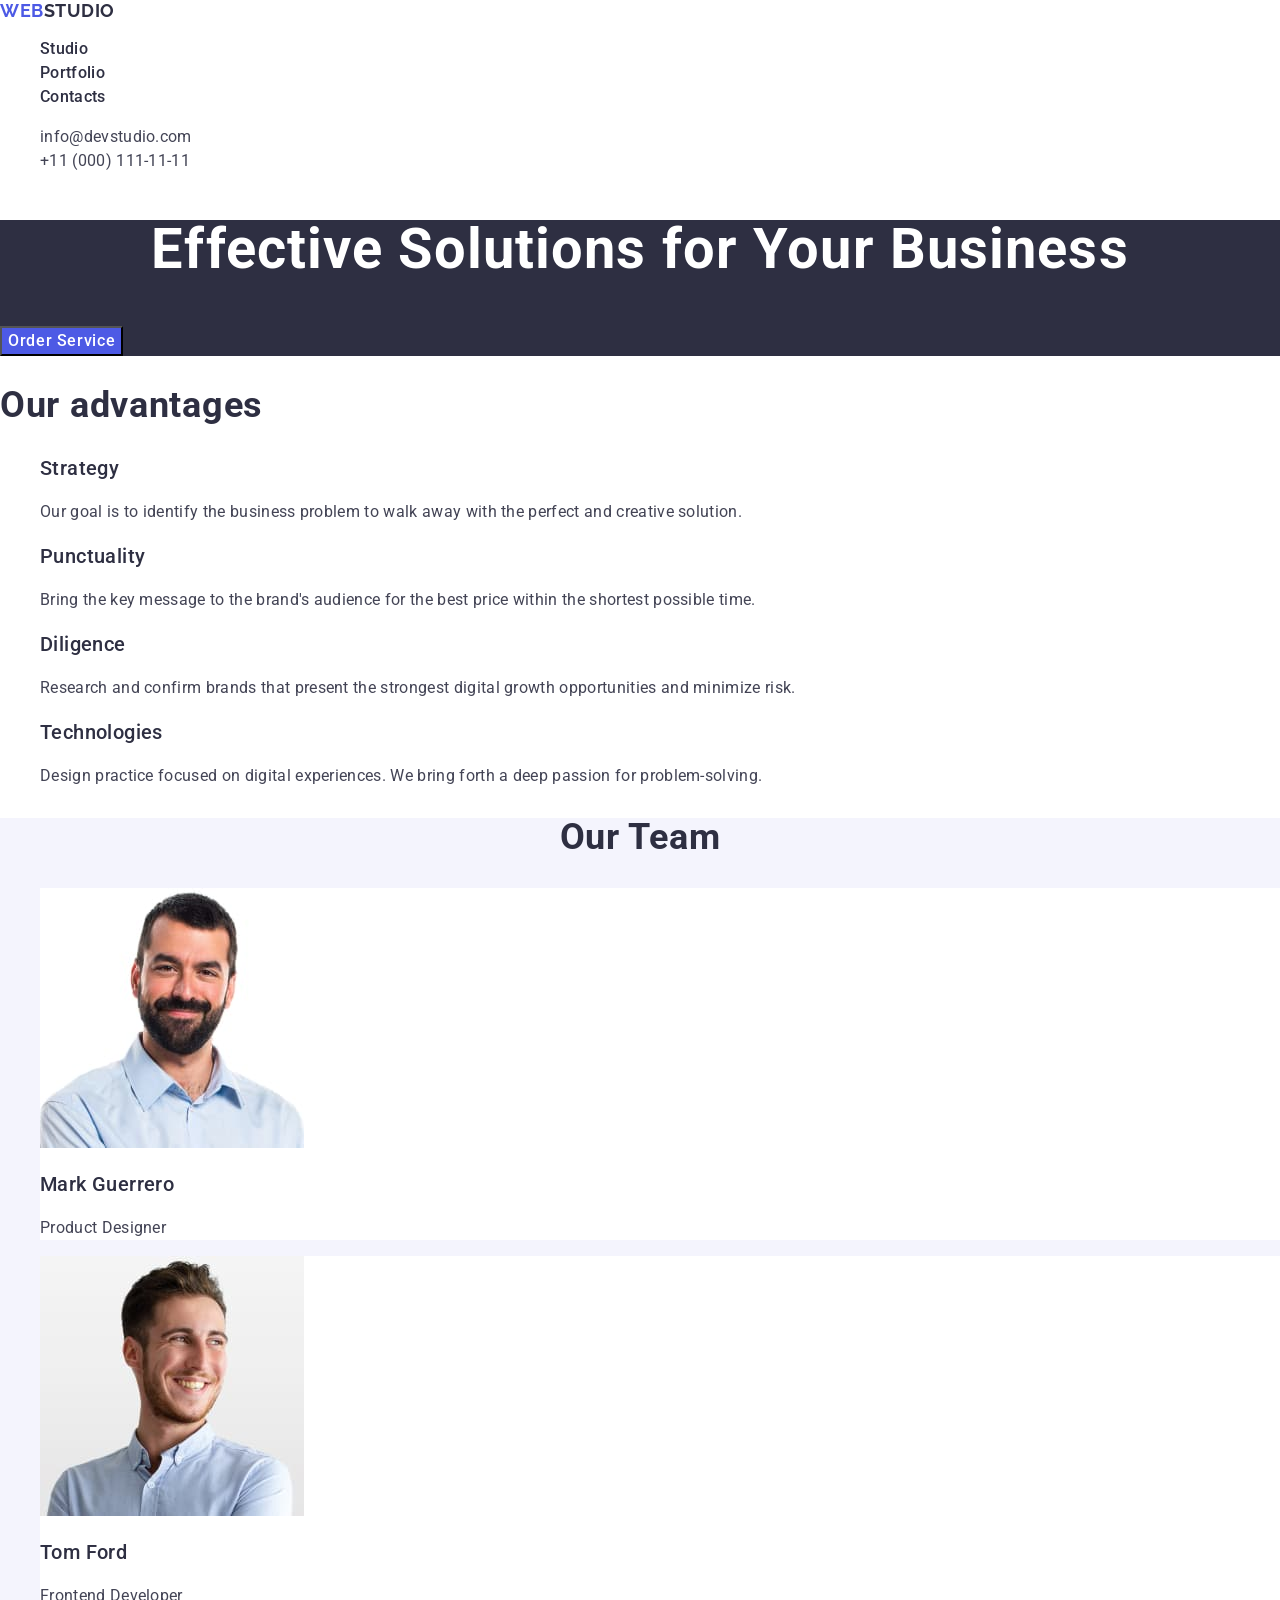
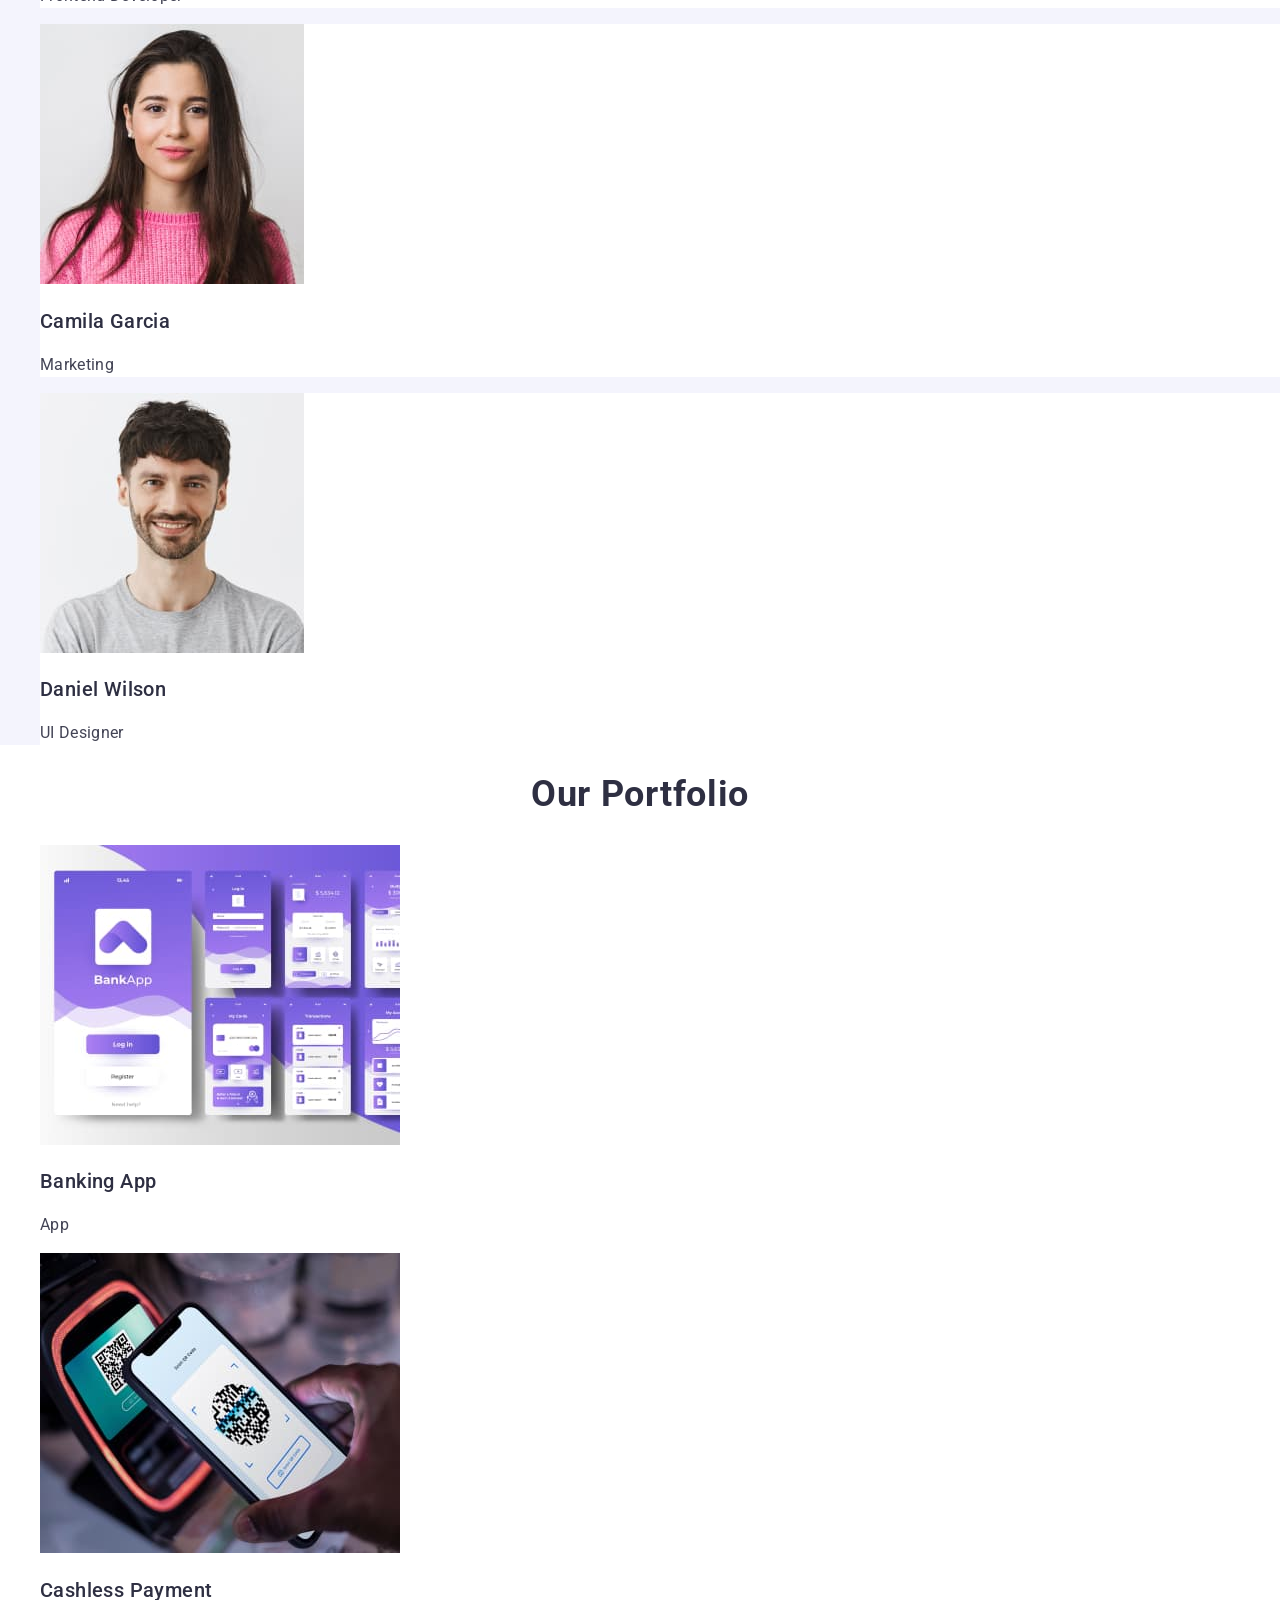
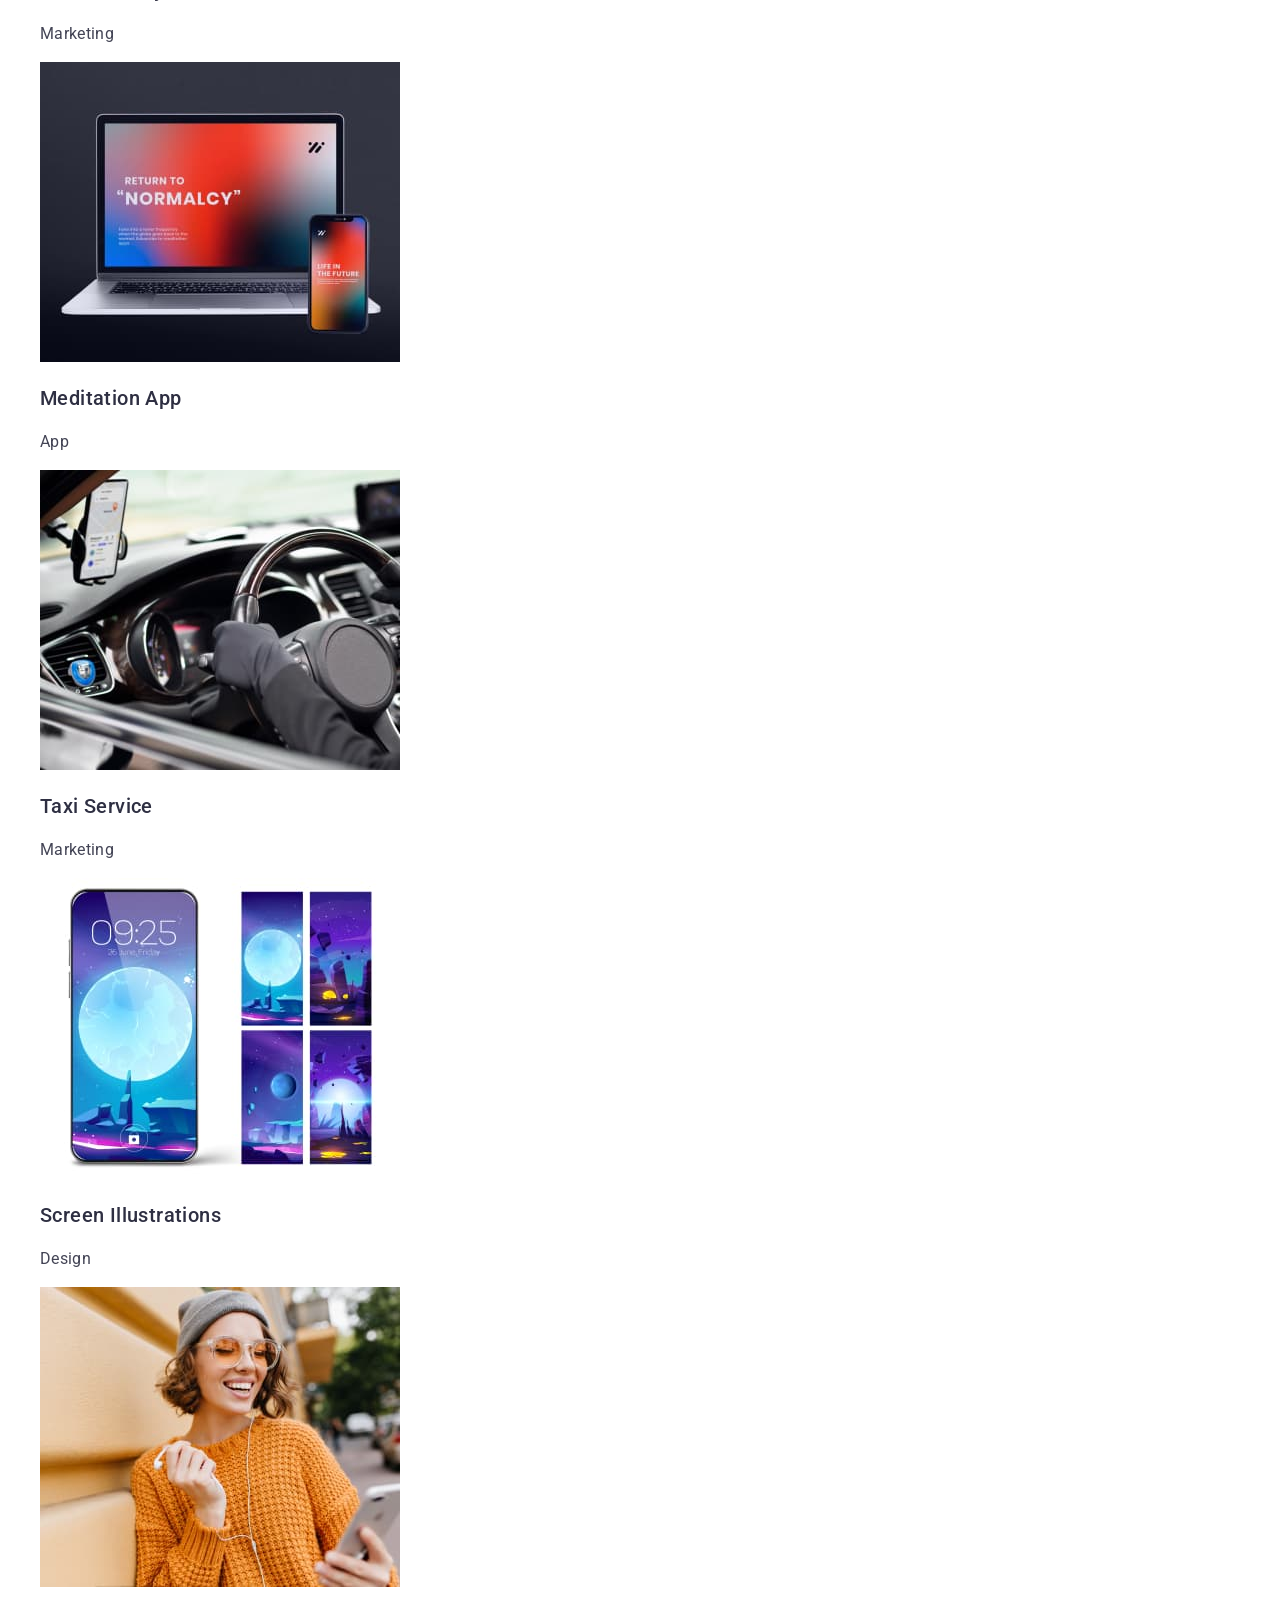
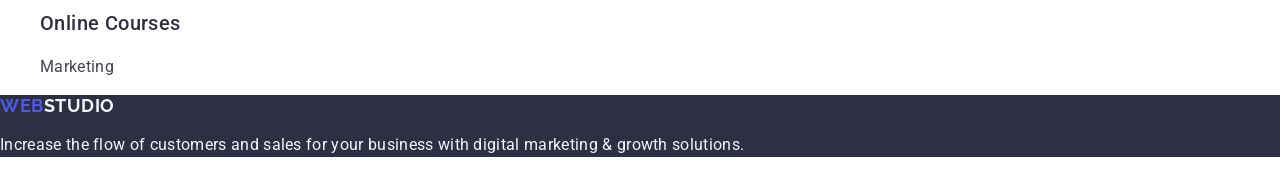
<file: index.html>
<!DOCTYPE html>
<html lang="en">
<head>
    <meta charset="UTF-8">
    <meta name="viewport" content="width=device-width, initial-scale=1.0">
    <title>Document</title>
    <link rel="stylesheet" href="https://cdn.jsdelivr.net/npm/modern-normalize@2.0.0/modern-normalize.min.css">
    <link rel="preconnect" href="https://fonts.googleapis.com">
    <link rel="preconnect" href="https://fonts.gstatic.com" crossorigin>
    <link href="https://fonts.googleapis.com/css2?family=Raleway:wght@800&family=Roboto:wght@400;500;700;900&display=swap"
        rel="stylesheet">
    <link rel="stylesheet" href="./css/styles.css" />
</head>
<body>
    <header>
        <nav class="site-nav">
        <a class="link-logo" href="./index.html">
            Web<span class="logo-header">Studio</span>
        </a>
        <ul>
            <li>
                <a class="link" href="./index.html">Studio</a>
            </li>
            <li>
                <a class="link" href="">Portfolio</a>
            </li>
            <li>
                <a class="link" href="">Contacts</a>
            </li>
        </ul>
        </nav>
        <address class="contact">
        <ul>
            <li><a class="link-contact "  href="mailto:info@devstudio.com">info@devstudio.com</a></li>
            <li><a class="link-contact" href="tel:+110001111111">+11 (000) 111-11-11</a></li>
        </ul>
        </address>

    </header>
    <main>
     <section  class="hero">
        <h1 class="hero-title">Effective Solutions for Your Business</h1>
        <button type="button" class="button">Order Service</button>
     </section>
     <section>
        <h2>Our advantages</h2>
        <ul>
            <li>
               <h3 class="list-title">Strategy</h3>
               <p class="list-text">
                  Our goal is to identify the business
                  problem to walk away with the perfect and creative solution.
               </p>
            </li>
            <li>
                <h3 class="list-title">Punctuality</h3>
                <p class="list-text">
                   Bring the key message to the brand's audience for the best price within the shortest possible time.
                </p>
            </li>
            <li>
                <h3 class="list-title">Diligence</h3>
                <p class="list-text">
                   Research and confirm brands that present the strongest digital growth opportunities and minimize risk.
                </p>
            </li>
            <li>
                <h3 class="list-title">Technologies</h3>
                <p class="list-text">
                   Design practice focused on digital experiences. We bring forth a deep passion for problem-solving.
                </p>
            </li>
        </ul>
     </section>
     <section class="our-team">
        <h2 class="title-ourteam">Our Team</h2>
        <ul>
            <li class="list-ourteam">
                <img src="./images/mark.jpg" alt="smiling man with beard in blue shirt" width="264" />
                <h3 class="title-team">Mark Guerrero</h3>
                <p class="text-team">Product Designer</p>
            </li>
            <li class="list-ourteam">
                <img src="./images/tom.jpg" alt="smiling man in blue shirt" width="264" />
                <h3 class="title-team">Tom Ford</h3>
                <p class="text-team">Frontend Developer</p>
            </li>
            <li class="list-ourteam">
                <img src="./images/camila.jpg" alt="beautiful woman with long hair" width="264" />
                <h3 class="title-team">Camila Garcia</h3>
                <p class="text-team">Marketing</p>
            </li>
            <li class="list-ourteam">
                <img src="./images/daniel.jpg" alt="smiling man in gray t-shirt" width="264" />
                <h3 class="title-team">Daniel Wilson</h3>
                <p class="text-team">UI Designer</p>
            </li>
        </ul>
     </section>
     <section>
        <h2 class="title-portfolio">Our Portfolio</h2>
        <ul>
            <li>
                <img src="./images/portfolio-banking.jpg"  alt="application" width="360" />
               
                <h3 class="titles-portfolio">Banking App</h3>
                <p class="text-portfolio">App</p>
            </li>
            <li>
                <img src="./images/portfolio-cashless.jpg"  alt="phone cachless payment" width="360" />
                <h3 class="titles-portfolio">Cashless Payment</h3>
                <p class="text-portfolio">Marketing</p>
            </li>
            <li>
                <img src="./images/portfolio-meditation.jpg"  alt="laptop" width="360" />
                <h3 class="titles-portfolio">Meditation App</h3>
                <p class="text-portfolio">App</p>
            </li>
            <li>
                <img src="./images/portfolio-taxi.jpg"  alt="steering wheel" width="360" />
                <h3 class="titles-portfolio">Taxi Service</h3>
                <p class="text-portfolio">Marketing</p>
            </li>
            <li>
                <img src="./images/portfolio-screen.jpg"  alt="screen on the phone" width="360" />
                <h3 class="titles-portfolio">Screen Illustrations</h3>
                <p class="text-portfolio">Design</p>
            </li>
            <li>
                <img src="./images/portfolio-online.jpg"  alt="girl with phone" width="360" />
                <h3 class="titles-portfolio">Online Courses</h3>
                <p class="text-portfolio">Marketing</p>
            </li>
        </ul>


     </section>
    </main>
    <footer class="footer">
     <a class="link-logo" href="./index.html">
        Web<span class="logo-footer">Studio</span>
    </a>
     <p class="footer-text">Increase the flow of customers and sales for your business with digital marketing & growth solutions.</p>
    </footer>
</body>
</html>
</file>
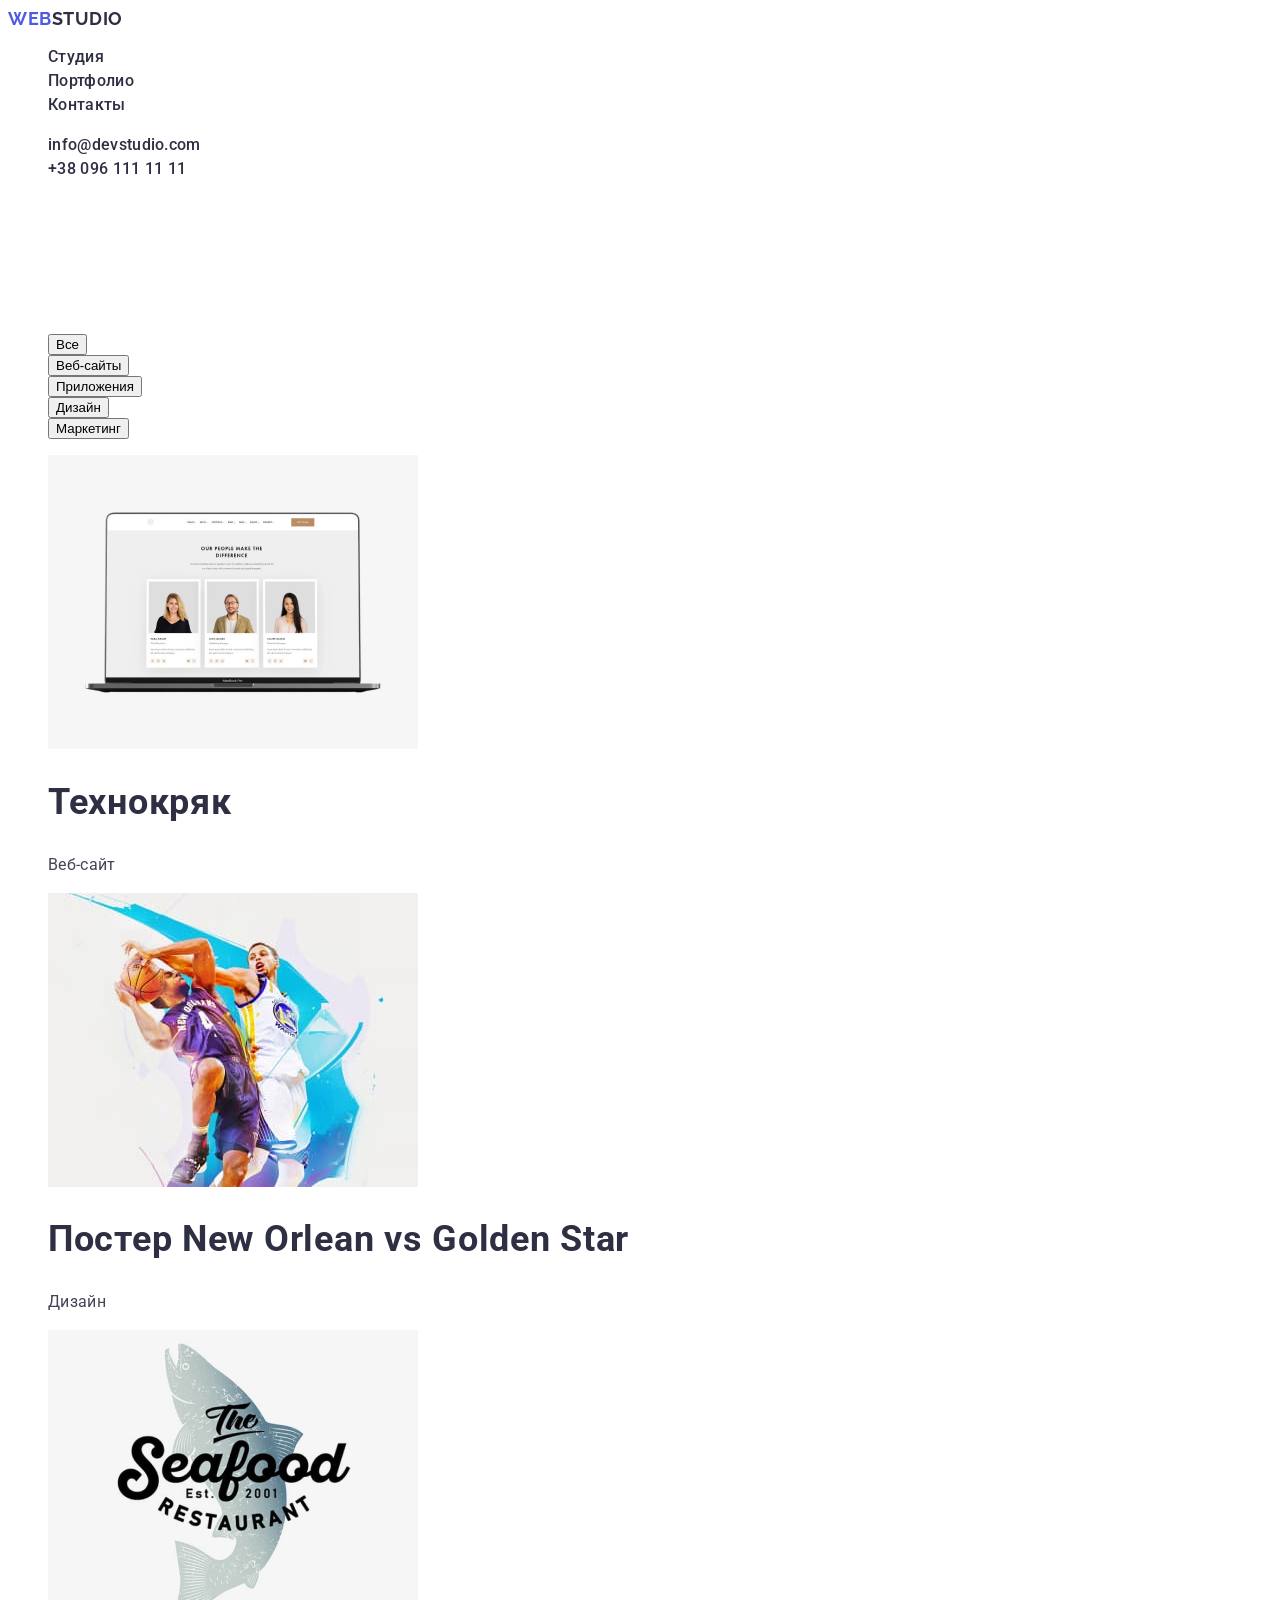
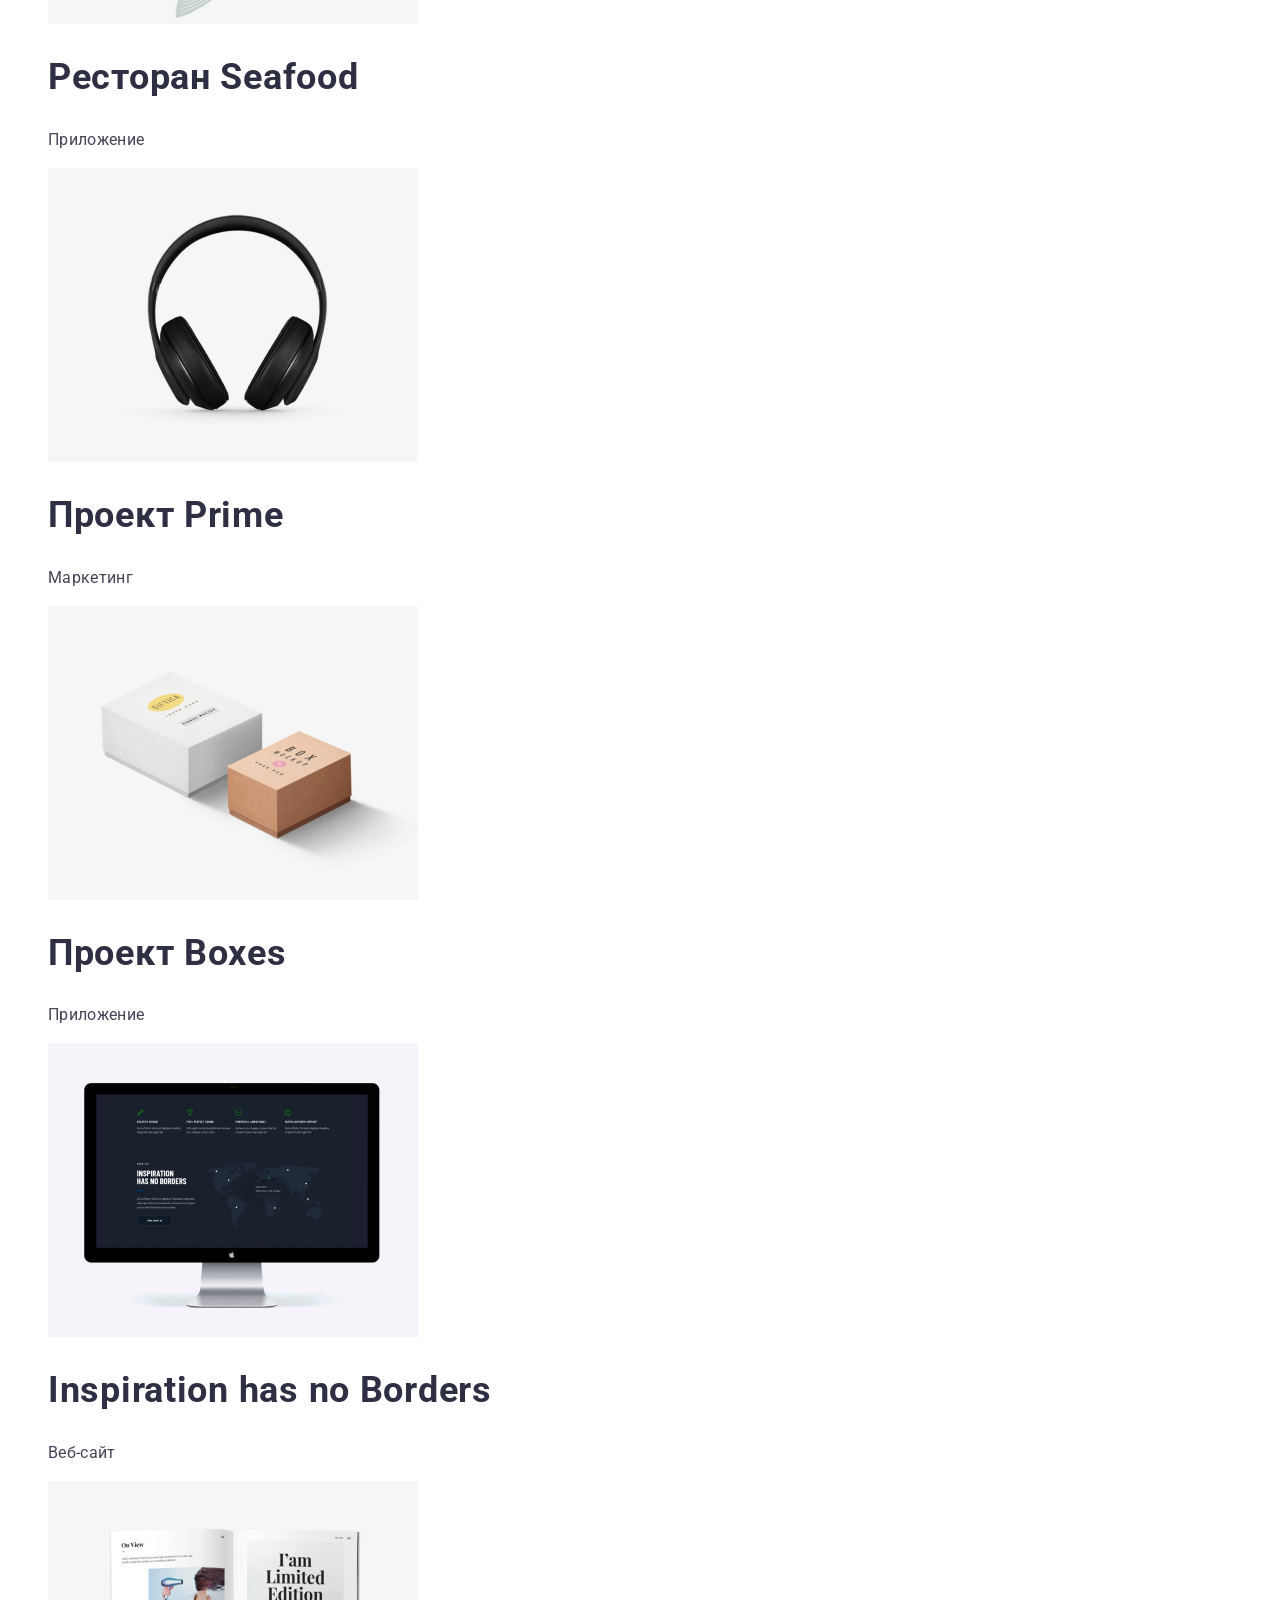
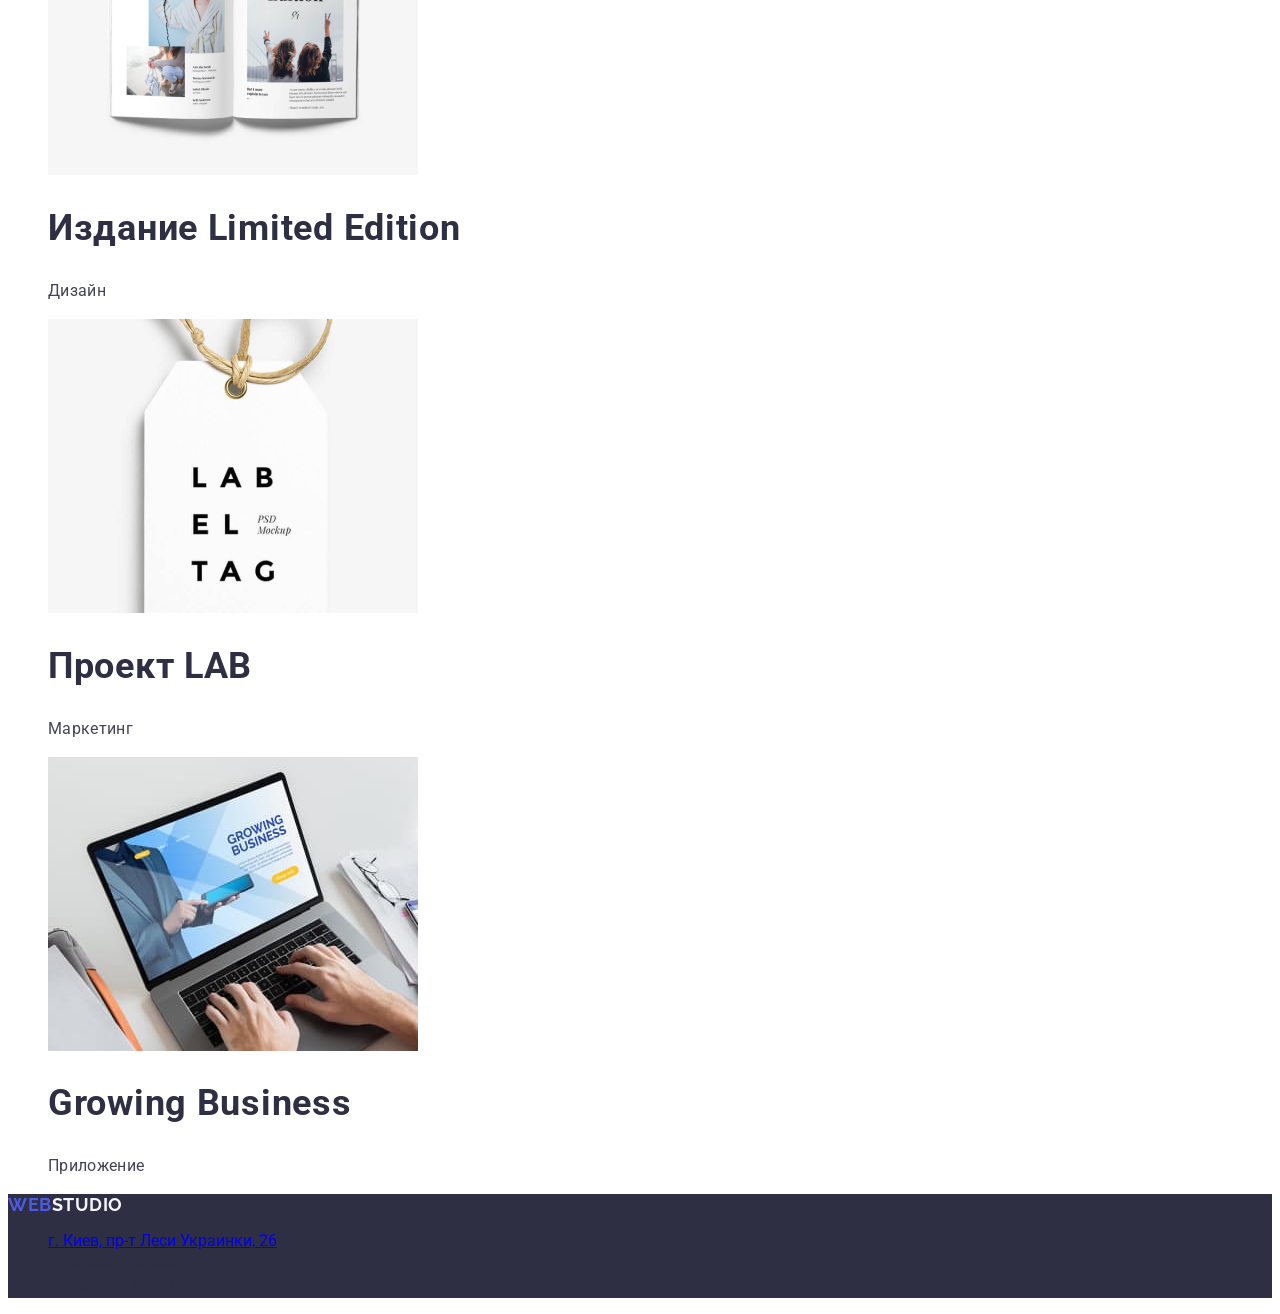
<file: portfolio.html>
<!DOCTYPE html>
<html lang="ru">
  <head>
    <meta charset="UTF-8" />
    <meta http-equiv="X-UA-Compatible" content="IE=edge" />
    <meta name="viewport" content="width=device-width, initial-scale=1.0" />
    <title>Document</title>

    <link rel="preconnect" href="https://fonts.googleapis.com" />
    <link rel="preconnect" href="https://fonts.gstatic.com" crossorigin />
    <link
      href="https://fonts.googleapis.com/css2?family=Raleway:wght@700&family=Roboto:wght@400;500;700;900&display=swap"
      rel="stylesheet"
    />

    <link rel="stylesheet" href="./css/styles.css" />
  </head>
  <body>
    <header class="header">
      <nav>
        <a class="link-logo" href="#"
          >Web<span class="logo-header">Studio</span></a
        >
        <ul class="site-nav">
          <li><a href="index.html" class="link">Студия</a></li>
          <li><a href="./portfolio.html" class="link">Портфолио</a></li>
          <li><a href="#" class="link">Контакты</a></li>
        </ul>
      </nav>
      <ul class="site-contact">
        <li>
          <a href="mailto:info@devstudio.com" class="link"
            >info@devstudio.com</a
          >
        </li>
        <li><a href="tel:+380961111111" class="link">+38 096 111 11 11</a></li>
      </ul>
    </header>
    <main>
      <section class="section">
        <h1 class="section-title">Портфолио</h1>
        <ul>
          <li><button tipe="button" class="button-port">Все</button></li>
          <li><button tipe="button" class="button-port">Веб-сайты</button></li>
          <li><button tipe="button" class="button-port">Приложения</button></li>
          <li><button tipe="button" class="button-port">Дизайн</button></li>
          <li><button tipe="button" class="button-port">Маркетинг</button></li>
        </ul>
        <ul>
          <li>
            <a>
              <img
                src="images/portf1.jpg"
                alt="экран ноутбука с тремя фотографиями"
                width="370"
                height="294"
              />
              <h2 class="portf-title">Технокряк</h2>
              <p class="portf-text">Веб-сайт</p></a
            >
          </li>
          <li>
            <a
              ><img
                src="images/portf2.jpg"
                alt="постер два игрока играютв баскетбол"
                width="370"
                height="294"
              />
              <h2 class="portf-title">Постер New Orlean vs Golden Star</h2>
              <p class="portf-text">Дизайн</p></a
            >
          </li>
          <li>
            <a>
              <img
                src="images/portf3.jpg"
                alt="эмблема ресторана сифуд"
                width="370"
                height="294"
              />
              <h2 class="portf-title">Ресторан Seafood</h2>
              <p class="portf-text">Приложение</p></a
            >
          </li>
          <li>
            <a
              ><img
                src="images/portf4.jpg"
                alt="черные наушники"
                width="370"
                height="294"
              />
              <h2 class="portf-title">Проект Prime</h2>
              <p class="portf-text">Маркетинг</p></a
            >
          </li>
          <li>
            <a
              ><img
                src="images/portf5.jpg"
                alt="две коробки одна белая другая оранжевая"
                width="370"
                height="294"
              />
              <h2 class="portf-title">Проект Boxes</h2>
              <p class="portf-text">Приложение</p></a
            >
          </li>
          <li>
            <a
              ><img
                src="images/portf6.jpg"
                alt="монитор компьютера с чернобелыми надписями"
                width="370"
                height="294"
              />
              <h2 class="portf-title">Inspiration has no Borders</h2>
              <p class="portf-text">Веб-сайт</p></a
            >
          </li>
          <li>
            <a
              ><img
                src="images/portf7.jpg"
                alt="открытая книга"
                width="370"
                height="294"
              />
              <h2 class="portf-title">Издание Limited Edition</h2>
              <p class="portf-text">Дизайн</p></a
            >
          </li>
          <li>
            <a
              ><img
                src="images/portf8.jpg"
                alt="бирка с надписями"
                width="370"
                height="294"
              />
              <h2 class="portf-title">Проект LAB</h2>
              <p class="portf-text">Маркетинг</p></a
            >
          </li>
          <li>
            <a
              ><img
                src="images/portf9.jpg"
                alt="открытый ноутбук по диагонали "
                width="370"
                height="294"
              />
              <h2 class="portf-title">Growing Business</h2>
              <p class="portf-text">Приложение</p></a
            >
          </li>
        </ul>
      </section>
    </main>
    <footer class="footer">
      <a class="link-logo" href="#"
        >Web<span class="logo-footer">Studio</span></a
      >

      <address>
        <ul class="address">
          <li>
            <a
              class="link-map"
              href="https://bit.ly/3pXMvUd"
              target="_blank"
              rel="noopener noreferrer"
              >г. Киев, пр-т Леси Украинки, 26</a
            >
          </li>
          <li>
            <a class="link" href="mailto:info@devstudio.com"
              >info@example.com</a
            >
          </li>
          <li>
            <a class="link" href="tel:+380961111111">+38 096 111 11 11</a>
          </li>
        </ul>
      </address>
    </footer>
  </body>
</html>
</file>
<file: css/styles.css>
/* color
iris - #4D5AE5; primary brand
ocean -#404BBf; pressed
navy blue -#2E2F42; dark
green - #31D0AA;  success
slate - #434455;  text
ligth slate -#8E8F99;  subtle text
cornflower - #E7E9FC;  accent
cloud - #F4F4FD; light background
navy blue modal - #2E2F42; modal overlay
grey - #2E2F42; hero background               ?
white - #FFFFFF; white background
dairy - #FCFCFC; modal background

*/


body {
    background-color: #ffffff;
    color: #434455;
    font-family: Roboto, sans-serif;
    font-weight: 400;
    font-size: 16px;

    
}
ul {
    list-style-type: none;
}

/*Headlines*/
h1 {
    color: #ffffff;
    font-weight: 700;
    font-size: 56px;
    line-height: 1.07;
    text-align: center;
    letter-spacing: 0.02em;

}
h2 {
    color: #2E2F42;
    font-weight: 700;
    font-size: 36px;
    line-height: 1.11;
    letter-spacing: 0.02em
}
h3 {
    color: #2E2F42;
    font-weight: 500;
    font-size: 20px;
    line-height: 1.2;
    letter-spacing: 0.02em
}
p {
line-height: 1.5;
letter-spacing: 0.02em;
}
/*Header*/
/*Logo*/
.link-logo {
    font-family: Raleway, sans-serif;
    font-weight: 700;
    font-size: 18px;
    color: #4D5AE5;
    line-height: 1.17;
    text-transform: uppercase;
    text-decoration: none;
    letter-spacing: 0.03em
}
.logo-header {
    color: #2E2F42;
}
.logo-footer {
    color: #F4F4FD;
}
.link {
    text-decoration: none;
    color: #2E2F42 ;
    font-weight: 500;
    line-height: 1.5;
    letter-spacing: 0.02em

}
.link:hover {
    color: #404BBf
}
.link:focus {
    color: #404BBf
}
address {
font-style: normal;

}
.link-contact{
    text-decoration: none;
    line-height: 1.5;
    letter-spacing: 0.02em;
    color: #434455;


}
.link-contact:hover,
.link-contact:focus {
    color: #404bbf;
}
/*Hero*/
.hero {
    background-color: #2E2F42 ;
}
/*Button*/
.button {
    background-color: #4D5AE5 ;
    color: #FFFFFF;
    font-weight: 500;
    line-height: 1.5;
    
    
    cursor: pointer;
    letter-spacing: 0.04em;
}
.button:hover {
    background-color: #404BBf;
}
.button:focus {
    background-color: #404BBf;
}
/*Our portfolio*/
.title-portfolio {
    text-align: center;
    letter-spacing: 0.02em;
    text-transform: capitalize;
}
/*Our team*/
.our-team {
    background-color: #F4F4FD;
}
.title-ourteam {
    text-align: center;
    text-transform: capitalize;
}
.list-ourteam {
    background-color: #FFFFFF;
}
.text-team {
    font-size: 16px;
}
/*Footer*/
footer {
    background-color: #2E2F42;
}
.footer-text {
    line-height: 1.5;
    color: #F4F4FD;
    letter-spacing: 0.02em
}
</file>
